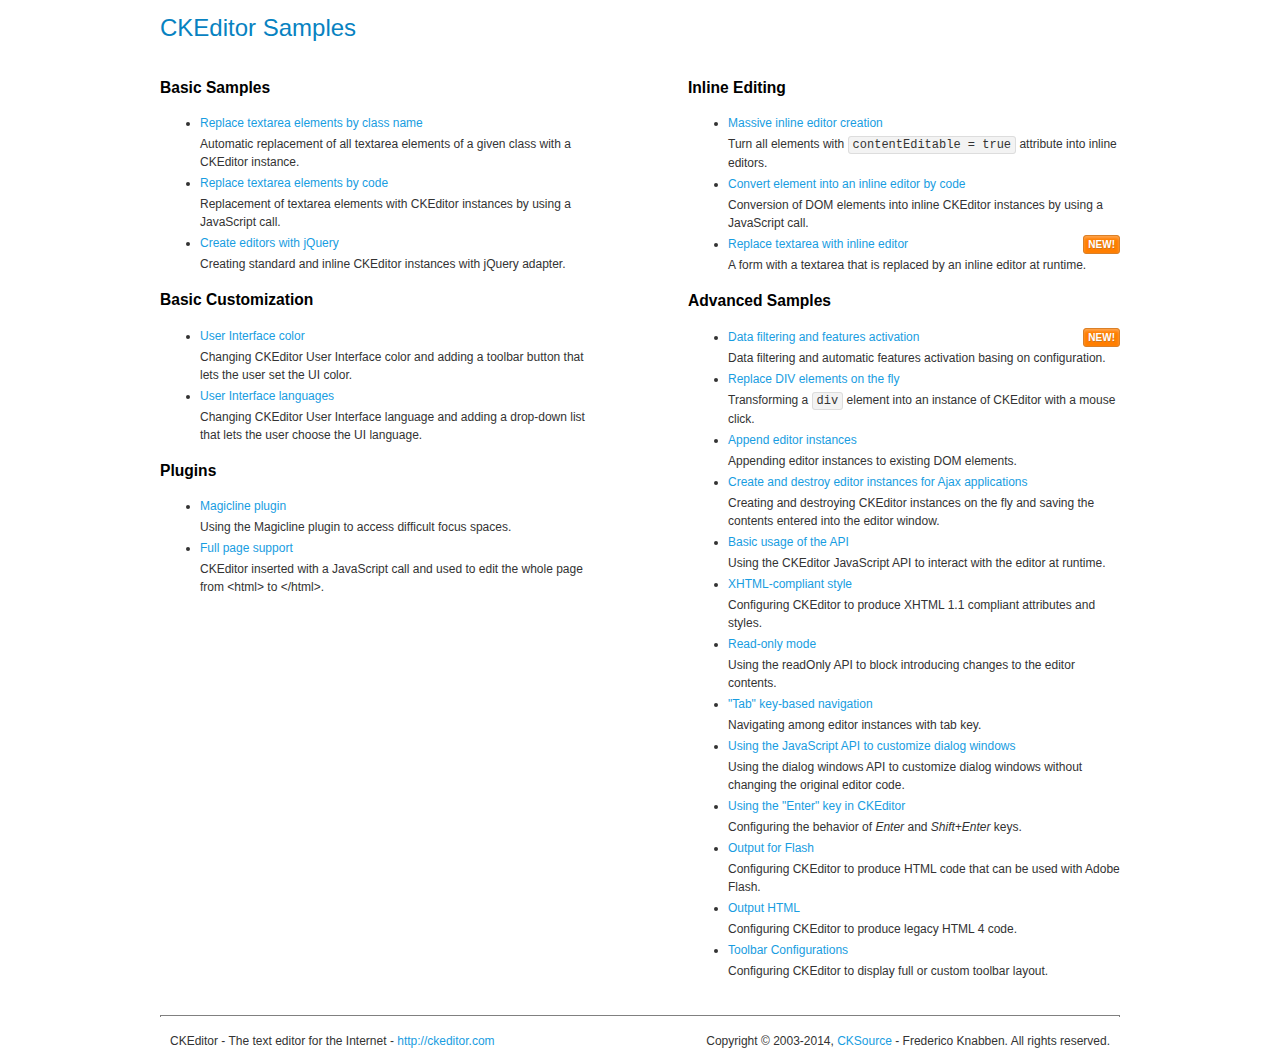
<file: ckeditor/samples/index.html>
<!DOCTYPE html>
<!--
Copyright (c) 2003-2014, CKSource - Frederico Knabben. All rights reserved.
For licensing, see LICENSE.md or http://ckeditor.com/license
-->
<html>
<head>
	<meta charset="utf-8">
	<title>CKEditor Samples</title>
	<link rel="stylesheet" href="sample.css">
</head>
<body>
	<h1 class="samples">
		CKEditor Samples
	</h1>
	<div class="twoColumns">
		<div class="twoColumnsLeft">
			<h2 class="samples">
				Basic Samples
			</h2>
			<dl class="samples">
				<dt><a class="samples" href="replacebyclass.html">Replace textarea elements by class name</a></dt>
				<dd>Automatic replacement of all textarea elements of a given class with a CKEditor instance.</dd>

				<dt><a class="samples" href="replacebycode.html">Replace textarea elements by code</a></dt>
				<dd>Replacement of textarea elements with CKEditor instances by using a JavaScript call.</dd>

				<dt><a class="samples" href="jquery.html">Create editors with jQuery</a></dt>
				<dd>Creating standard and inline CKEditor instances with jQuery adapter.</dd>
			</dl>

			<h2 class="samples">
				Basic Customization
			</h2>
			<dl class="samples">
				<dt><a class="samples" href="uicolor.html">User Interface color</a></dt>
				<dd>Changing CKEditor User Interface color and adding a toolbar button that lets the user set the UI color.</dd>

				<dt><a class="samples" href="uilanguages.html">User Interface languages</a></dt>
				<dd>Changing CKEditor User Interface language and adding a drop-down list that lets the user choose the UI language.</dd>
			</dl>


			<h2 class="samples">Plugins</h2>
<dl class="samples">
<dt><a class="samples" href="plugins/magicline/magicline.html">Magicline plugin</a></dt>
<dd>Using the Magicline plugin to access difficult focus spaces.</dd>

<dt><a class="samples" href="plugins/wysiwygarea/fullpage.html">Full page support</a></dt>
<dd>CKEditor inserted with a JavaScript call and used to edit the whole page from &lt;html&gt; to &lt;/html&gt;.</dd>
</dl>
		</div>
		<div class="twoColumnsRight">
			<h2 class="samples">
				Inline Editing
			</h2>
			<dl class="samples">
				<dt><a class="samples" href="inlineall.html">Massive inline editor creation</a></dt>
				<dd>Turn all elements with <code>contentEditable = true</code> attribute into inline editors.</dd>

				<dt><a class="samples" href="inlinebycode.html">Convert element into an inline editor by code</a></dt>
				<dd>Conversion of DOM elements into inline CKEditor instances by using a JavaScript call.</dd>

				<dt><a class="samples" href="inlinetextarea.html">Replace textarea with inline editor</a> <span class="new">New!</span></dt>
				<dd>A form with a textarea that is replaced by an inline editor at runtime.</dd>

				
			</dl>

			<h2 class="samples">
				Advanced Samples
			</h2>
			<dl class="samples">
				<dt><a class="samples" href="datafiltering.html">Data filtering and features activation</a> <span class="new">New!</span></dt>
				<dd>Data filtering and automatic features activation basing on configuration.</dd>

				<dt><a class="samples" href="divreplace.html">Replace DIV elements on the fly</a></dt>
				<dd>Transforming a <code>div</code> element into an instance of CKEditor with a mouse click.</dd>

				<dt><a class="samples" href="appendto.html">Append editor instances</a></dt>
				<dd>Appending editor instances to existing DOM elements.</dd>

				<dt><a class="samples" href="ajax.html">Create and destroy editor instances for Ajax applications</a></dt>
				<dd>Creating and destroying CKEditor instances on the fly and saving the contents entered into the editor window.</dd>

				<dt><a class="samples" href="api.html">Basic usage of the API</a></dt>
				<dd>Using the CKEditor JavaScript API to interact with the editor at runtime.</dd>

				<dt><a class="samples" href="xhtmlstyle.html">XHTML-compliant style</a></dt>
				<dd>Configuring CKEditor to produce XHTML 1.1 compliant attributes and styles.</dd>

				<dt><a class="samples" href="readonly.html">Read-only mode</a></dt>
				<dd>Using the readOnly API to block introducing changes to the editor contents.</dd>

				<dt><a class="samples" href="tabindex.html">"Tab" key-based navigation</a></dt>
				<dd>Navigating among editor instances with tab key.</dd>


				
<dt><a class="samples" href="plugins/dialog/dialog.html">Using the JavaScript API to customize dialog windows</a></dt>
<dd>Using the dialog windows API to customize dialog windows without changing the original editor code.</dd>

<dt><a class="samples" href="plugins/enterkey/enterkey.html">Using the &quot;Enter&quot; key in CKEditor</a></dt>
<dd>Configuring the behavior of <em>Enter</em> and <em>Shift+Enter</em> keys.</dd>

<dt><a class="samples" href="plugins/htmlwriter/outputforflash.html">Output for Flash</a></dt>
<dd>Configuring CKEditor to produce HTML code that can be used with Adobe Flash.</dd>

<dt><a class="samples" href="plugins/htmlwriter/outputhtml.html">Output HTML</a></dt>
<dd>Configuring CKEditor to produce legacy HTML 4 code.</dd>

<dt><a class="samples" href="plugins/toolbar/toolbar.html">Toolbar Configurations</a></dt>
<dd>Configuring CKEditor to display full or custom toolbar layout.</dd>

			</dl>
		</div>
	</div>
	<div id="footer">
		<hr>
		<p>
			CKEditor - The text editor for the Internet - <a class="samples" href="http://ckeditor.com/">http://ckeditor.com</a>
		</p>
		<p id="copy">
			Copyright &copy; 2003-2014, <a class="samples" href="http://cksource.com/">CKSource</a> - Frederico Knabben. All rights reserved.
		</p>
	</div>
</body>
</html>
</file>
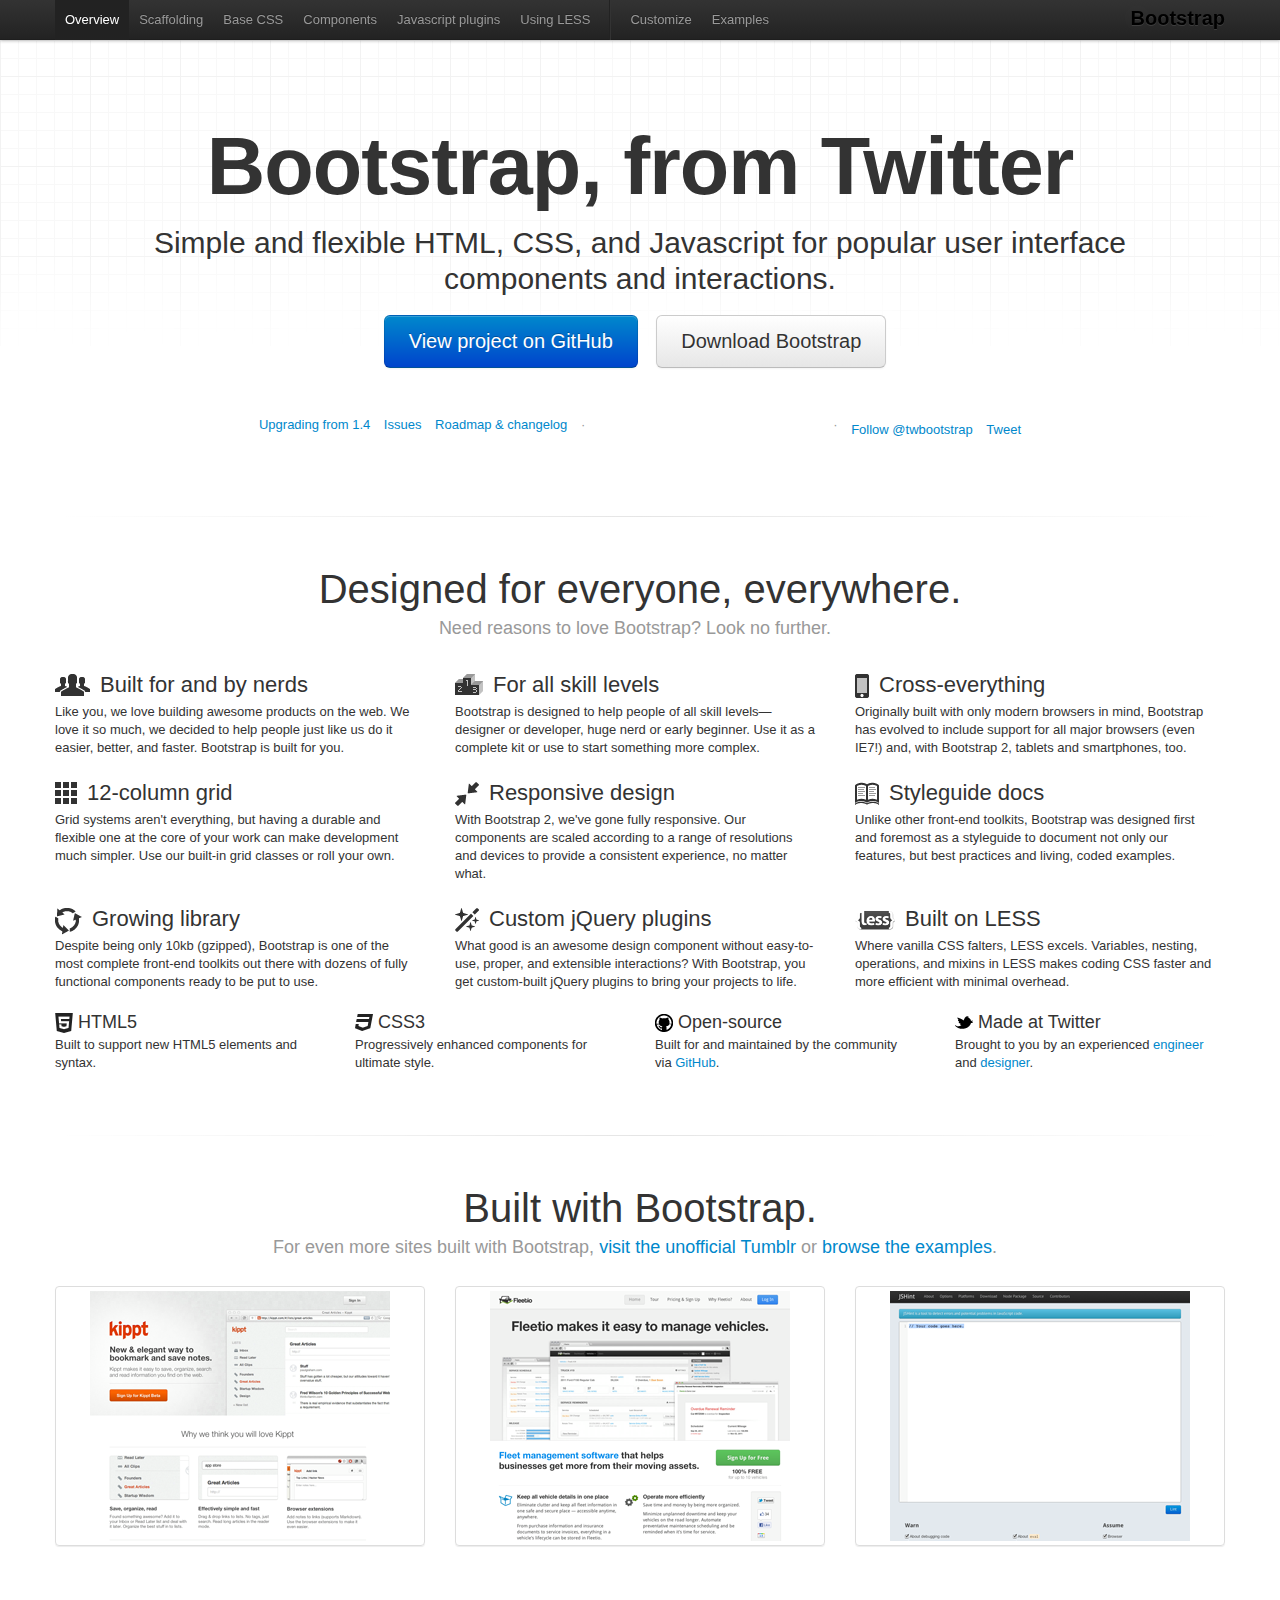
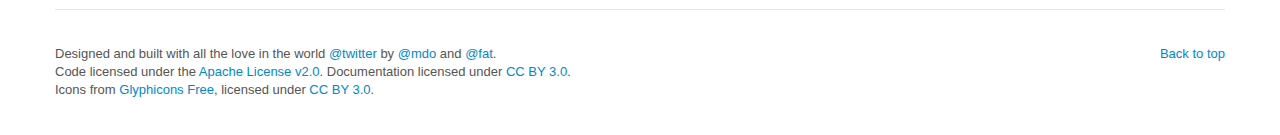
<file: twitter-bootstrap/twitter-bootstrap-v2/docs/index.html>
<!DOCTYPE html>
<html lang="en">
  <head>
    <meta charset="utf-8">
    <title>Bootstrap, from Twitter</title>
    <meta name="viewport" content="width=device-width, initial-scale=1.0">
    <meta name="description" content="">
    <meta name="author" content="">

    <!-- Le styles -->
    <link href="assets/css/bootstrap.css" rel="stylesheet">
    <link href="assets/css/bootstrap-responsive.css" rel="stylesheet">
    <link href="assets/css/docs.css" rel="stylesheet">
    <link href="assets/js/google-code-prettify/prettify.css" rel="stylesheet">

    <!-- Le HTML5 shim, for IE6-8 support of HTML5 elements -->
    <!--[if lt IE 9]>
      <script src="http://html5shim.googlecode.com/svn/trunk/html5.js"></script>
    <![endif]-->

    <!-- Le fav and touch icons -->
    <link rel="shortcut icon" href="assets/ico/favicon.ico">
    <link rel="apple-touch-icon" href="assets/ico/apple-touch-icon.png">
    <link rel="apple-touch-icon" sizes="72x72" href="assets/ico/apple-touch-icon-72x72.png">
    <link rel="apple-touch-icon" sizes="114x114" href="assets/ico/apple-touch-icon-114x114.png">
  </head>

  <body data-spy="scroll" data-target=".subnav" data-offset="50">


  <!-- Navbar
    ================================================== -->
    <div class="navbar navbar-fixed-top">
      <div class="navbar-inner">
        <div class="container">
          <a class="btn btn-navbar" data-toggle="collapse" data-target=".nav-collapse">
            <span class="icon-bar"></span>
            <span class="icon-bar"></span>
            <span class="icon-bar"></span>
          </a>
          <a class="brand" href="./index.html">Bootstrap</a>
          <div class="nav-collapse">
            <ul class="nav">
              <li class="active">
                <a href="./index.html">Overview</a>
              </li>
              <li class="">
                <a href="./scaffolding.html">Scaffolding</a>
              </li>
              <li class="">
                <a href="./base-css.html">Base CSS</a>
              </li>
              <li class="">
                <a href="./components.html">Components</a>
              </li>
              <li class="">
                <a href="./javascript.html">Javascript plugins</a>
              </li>
              <li class="">
                <a href="./less.html">Using LESS</a>
              </li>
              <li class="divider-vertical"></li>
              <li class="">
                <a href="./download.html">Customize</a>
              </li>
              <li class="">
                <a href="./examples.html">Examples</a>
              </li>
            </ul>
          </div>
        </div>
      </div>
    </div>

    <div class="container">

<!-- Masthead
================================================== -->
<header class="jumbotron masthead">
  <div class="inner">
    <h1>Bootstrap, from Twitter</h1>
    <p>Simple and flexible HTML, CSS, and Javascript for popular user interface components and interactions.</p>
    <p class="download-info">
      <a href="https://github.com/twitter/bootstrap/" class="btn btn-primary btn-large">View project on GitHub</a>
      <a href="assets/bootstrap.zip" class="btn btn-large">Download Bootstrap</a>
    </p>
  </div>

  <ul class="quick-links">
    <li><a href="./upgrading.html">Upgrading from 1.4</a></li>
    <li><a href="https://github.com/twitter/bootstrap/issues?state=open">Issues</a></li>
    <li><a href="https://github.com/twitter/bootstrap/wiki">Roadmap &amp; changelog</a></li>
    <li class="divider">&middot;</li>
    <li>
      <iframe class="github-btn" src="http://markdotto.github.com/github-buttons/github-btn.html?user=twitter&repo=bootstrap&type=watch&count=true" allowtransparency="true" frameborder="0" scrolling="0" width="112px" height="20px"></iframe>
    </li>
    <li>
      <iframe class="github-btn" src="http://markdotto.github.com/github-buttons/github-btn.html?user=twitter&repo=bootstrap&type=fork&count=true" allowtransparency="true" frameborder="0" scrolling="0" width="95px" height="20px"></iframe>
    </li>
    <li class="divider">&middot;</li>
    <li class="follow-btn">
      <a href="https://twitter.com/twbootstrap" class="twitter-follow-button" data-width="225px" data-link-color="#0069D6" data-show-count="true">Follow @twbootstrap</a>
    </li>
    <li class="tweet-btn">
      <a href="https://twitter.com/share" class="twitter-share-button" data-url="http://twitter.github.com/bootstrap/" data-count="horizontal" data-via="twbootstrap" data-related="mdo:Creator of Twitter Bootstrap">Tweet</a>
    </li>
  </ul>
</header>

<hr class="soften">

<div class="marketing">
  <h1>Designed for everyone, everywhere.</h1>
  <p class="marketing-byline">Need reasons to love Bootstrap? Look no further.</p>
  <div class="row">
    <div class="span4">
      <img class="bs-icon" src="assets/img/glyphicons/glyphicons_042_group.png">
      <h2>Built for and by nerds</h2>
      <p>Like you, we love building awesome products on the web. We love it so much, we decided to help people just like us do it easier, better, and faster. Bootstrap is built for you.</p>
    </div>
    <div class="span4">
      <img class="bs-icon" src="assets/img/glyphicons/glyphicons_079_podium.png">
      <h2>For all skill levels</h2>
      <p>Bootstrap is designed to help people of all skill levels&mdash;designer or developer, huge nerd or early beginner. Use it as a complete kit or use to start something more complex.</p>
    </div>
    <div class="span4">
      <img class="bs-icon" src="assets/img/glyphicons/glyphicons_163_iphone.png">
      <h2>Cross-everything</h2>
      <p>Originally built with only modern browsers in mind, Bootstrap has evolved to include support for all major browsers (even IE7!) and, with Bootstrap 2, tablets and smartphones, too.</p>
    </div>
  </div><!--/row-->
  <div class="row">
    <div class="span4">
      <img class="bs-icon" src="assets/img/glyphicons/glyphicons_155_show_thumbnails.png">
      <h2>12-column grid</h2>
      <p>Grid systems aren't everything, but having a durable and flexible one at the core of your work can make development much simpler. Use our built-in grid classes or roll your own.</p>
    </div>
    <div class="span4">
      <img class="bs-icon" src="assets/img/glyphicons/glyphicons_214_resize_small.png">
      <h2>Responsive design</h2>
      <p>With Bootstrap 2, we've gone fully responsive. Our components are scaled according to a range of resolutions and devices to provide a consistent experience, no matter what.</p>
    </div>
    <div class="span4">
      <img class="bs-icon" src="assets/img/glyphicons/glyphicons_266_book_open.png">
      <h2>Styleguide docs</h2>
      <p>Unlike other front-end toolkits, Bootstrap was designed first and foremost as a styleguide to document not only our features, but best practices and living, coded examples.</p>
    </div>
  </div><!--/row-->
  <div class="row">
    <div class="span4">
      <img class="bs-icon" src="assets/img/glyphicons/glyphicons_082_roundabout.png">
      <h2>Growing library</h2>
      <p>Despite being only 10kb (gzipped), Bootstrap is one of the most complete front-end toolkits out there with dozens of fully functional components ready to be put to use.</p>
    </div>
    <div class="span4">
      <img class="bs-icon" src="assets/img/glyphicons/glyphicons_009_magic.png">
      <h2>Custom jQuery plugins</h2>
      <p>What good is an awesome design component without easy-to-use, proper, and extensible interactions? With Bootstrap, you get custom-built jQuery plugins to bring your projects to life.</p>
    </div>
    <div class="span4">
      <img class="bs-icon" src="assets/img/less-small.png">
      <h2>Built on LESS</h2>
      <p>Where vanilla CSS falters, LESS excels. Variables, nesting, operations, and mixins in LESS makes coding CSS faster and more efficient with minimal overhead.</p>
    </div>
  </div><!--/row-->
  <div class="row">
    <div class="span3">
      <img class="small-bs-icon" src="assets/img/icon-html5.png">
      <h3>HTML5</h3>
      <p>Built to support new HTML5 elements and syntax.</p>
    </div>
    <div class="span3">
      <img class="small-bs-icon" src="assets/img/icon-css3.png">
      <h3>CSS3</h3>
      <p>Progressively enhanced components for ultimate style.</p>
    </div>
    <div class="span3">
      <img class="small-bs-icon" src="assets/img/icon-github.png">
      <h3>Open-source</h3>
      <p>Built for and maintained by the community via <a href="https://github.com">GitHub</a>.</p>
    </div>
    <div class="span3">
      <img class="small-bs-icon" src="assets/img/icon-twitter.png">
      <h3>Made at Twitter</h3>
      <p>Brought to you by an experienced <a href="http://twitter.com/fat">engineer</a> and <a href="http://twitter.com/mdo">designer</a>.</p>
    </div>
  </div><!--/row-->

  <hr class="soften">

  <h1>Built with Bootstrap.</h1>
  <p class="marketing-byline">For even more sites built with Bootstrap, <a href="http://builtwithbootstrap.tumblr.com/" target="_blank">visit the unofficial Tumblr</a> or <a href="./examples.html">browse the examples</a>.</p>
  <ul class="thumbnails example-sites">
    <li class="span4">
      <a class="thumbnail" href="http://kippt.com/" target="_blank">
        <img src="assets/img/example-sites/kippt.png" alt="Kippt">
      </a>
    </li>
    <li class="span4">
      <a class="thumbnail" href="http://www.fleetio.com/" target="_blank">
        <img src="assets/img/example-sites/fleetio.png" alt="Fleetio">
      </a>
    </li>
    <li class="span4">
      <a class="thumbnail" href="http://www.jshint.com/" target="_blank">
        <img src="assets/img/example-sites/jshint.png" alt="JS Hint">
      </a>
    </li>
  </ul>

</div><!-- /.marketing -->

     <!-- Footer
      ================================================== -->
      <footer class="footer">
        <p class="pull-right"><a href="#">Back to top</a></p>
        <p>Designed and built with all the love in the world <a href="http://twitter.com/twitter" target="_blank">@twitter</a> by <a href="http://twitter.com/mdo" target="_blank">@mdo</a> and <a href="http://twitter.com/fat" target="_blank">@fat</a>.</p>
        <p>Code licensed under the <a href="http://www.apache.org/licenses/LICENSE-2.0" target="_blank">Apache License v2.0</a>. Documentation licensed under <a href="http://creativecommons.org/licenses/by/3.0/">CC BY 3.0</a>.</p>
        <p>Icons from <a href="http://glyphicons.com">Glyphicons Free</a>, licensed under <a href="http://creativecommons.org/licenses/by/3.0/">CC BY 3.0</a>.</p>
      </footer>

    </div><!-- /container -->



    <!-- Le javascript
    ================================================== -->
    <!-- Placed at the end of the document so the pages load faster -->
    <script type="text/javascript" src="http://platform.twitter.com/widgets.js"></script>
    <script src="assets/js/jquery.js"></script>
    <script src="assets/js/google-code-prettify/prettify.js"></script>
    <script src="assets/js/bootstrap-transition.js"></script>
    <script src="assets/js/bootstrap-alert.js"></script>
    <script src="assets/js/bootstrap-modal.js"></script>
    <script src="assets/js/bootstrap-dropdown.js"></script>
    <script src="assets/js/bootstrap-scrollspy.js"></script>
    <script src="assets/js/bootstrap-tab.js"></script>
    <script src="assets/js/bootstrap-tooltip.js"></script>
    <script src="assets/js/bootstrap-popover.js"></script>
    <script src="assets/js/bootstrap-button.js"></script>
    <script src="assets/js/bootstrap-collapse.js"></script>
    <script src="assets/js/bootstrap-carousel.js"></script>
    <script src="assets/js/bootstrap-typeahead.js"></script>
    <script src="assets/js/application.js"></script>


  </body>
</html>
</file>
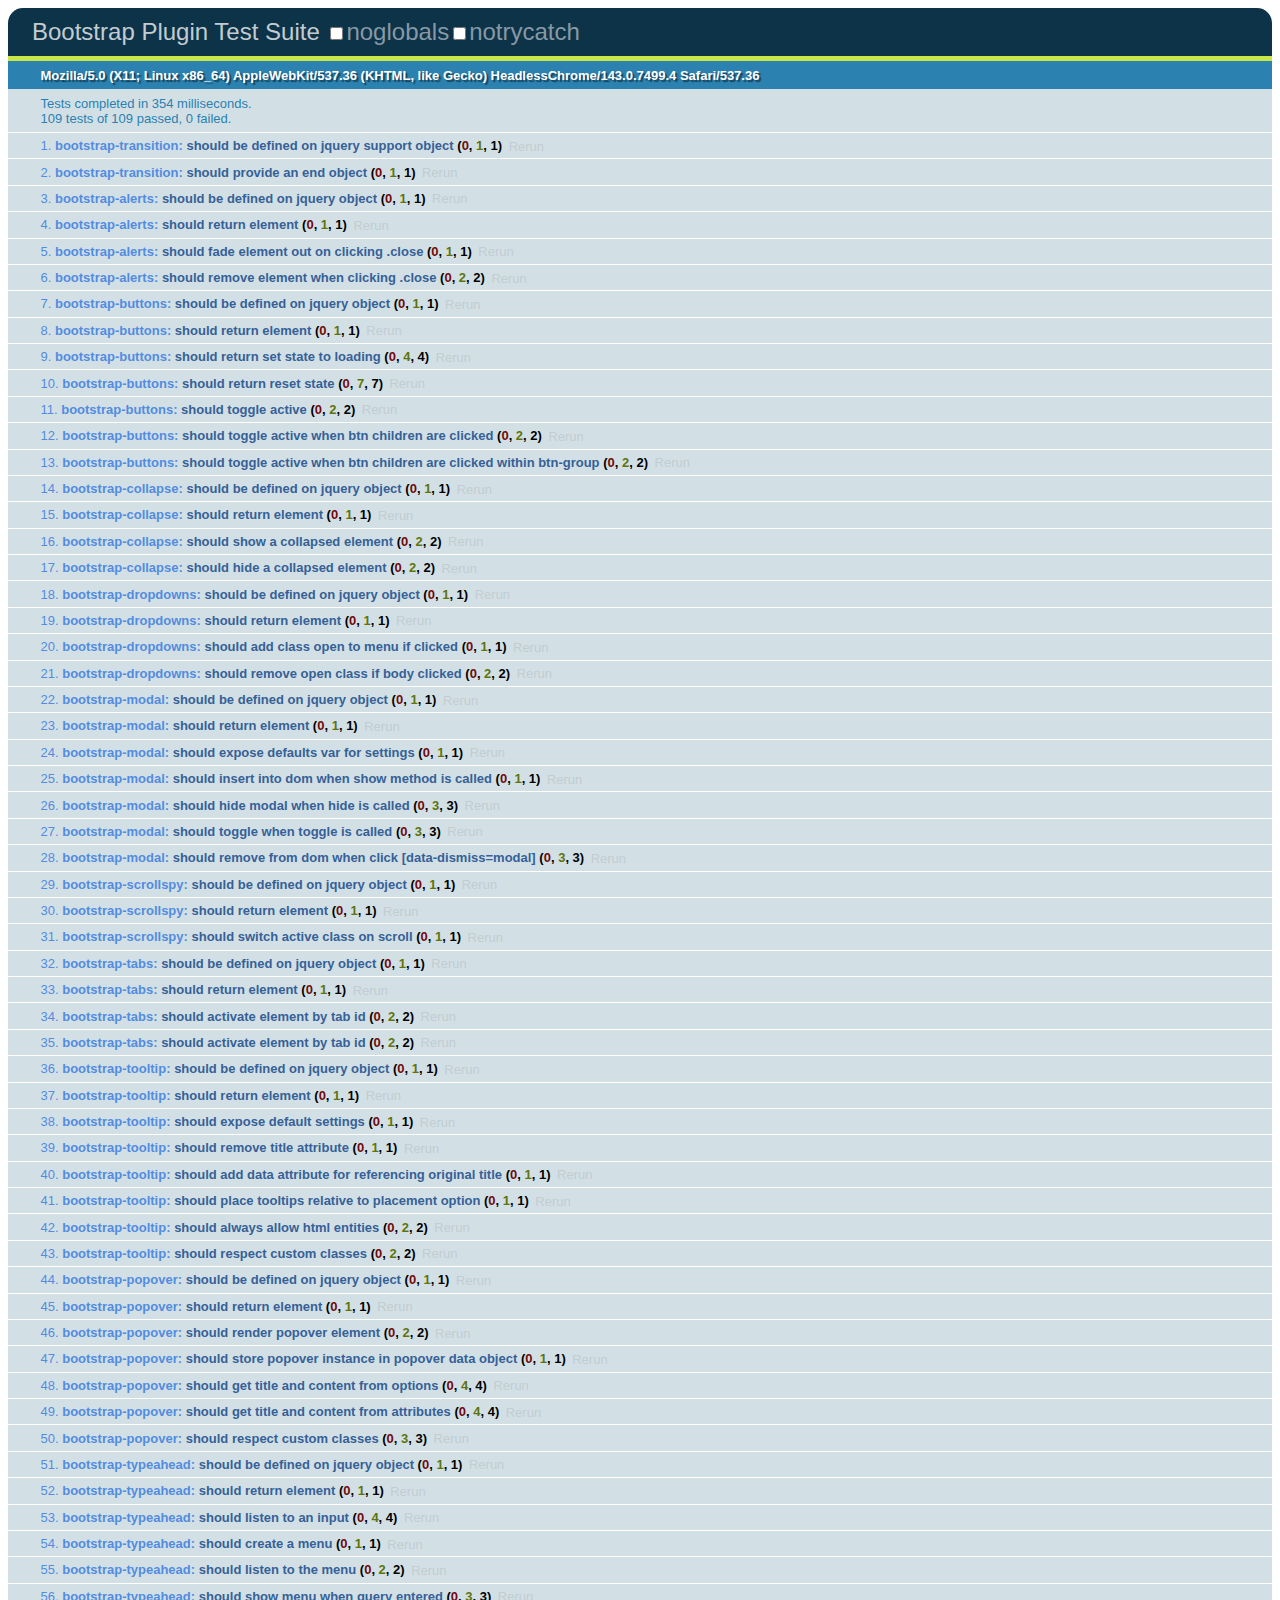
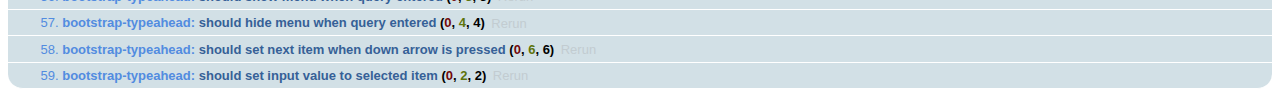
<file: twitter-bootstrap/twitter-bootstrap-v2/js/tests/index.html>
<!DOCTYPE HTML>
<html>
<head>
  <title>Bootstrap Plugin Test Suite</title>

  <!-- jquery -->
  <!--<script src="http://code.jquery.com/jquery-1.7.min.js"></script>-->
  <script src="vendor/jquery.js"></script>

  <!-- qunit -->
  <link rel="stylesheet" href="vendor/qunit.css" type="text/css" media="screen" />
  <script src="vendor/qunit.js"></script>

  <!--  plugin sources -->
  <script src="../../js/bootstrap-transition.js"></script>
  <script src="../../js/bootstrap-alert.js"></script>
  <script src="../../js/bootstrap-button.js"></script>
  <script src="../../js/bootstrap-collapse.js"></script>
  <script src="../../js/bootstrap-dropdown.js"></script>
  <script src="../../js/bootstrap-modal.js"></script>
  <script src="../../js/bootstrap-scrollspy.js"></script>
  <script src="../../js/bootstrap-tab.js"></script>
  <script src="../../js/bootstrap-tooltip.js"></script>
  <script src="../../js/bootstrap-popover.js"></script>
  <script src="../../js/bootstrap-typeahead.js"></script>

  <!-- unit tests -->
  <script src="unit/bootstrap-transition.js"></script>
  <script src="unit/bootstrap-alert.js"></script>
  <script src="unit/bootstrap-button.js"></script>
  <script src="unit/bootstrap-collapse.js"></script>
  <script src="unit/bootstrap-dropdown.js"></script>
  <script src="unit/bootstrap-modal.js"></script>
  <script src="unit/bootstrap-scrollspy.js"></script>
  <script src="unit/bootstrap-tab.js"></script>
  <script src="unit/bootstrap-tooltip.js"></script>
  <script src="unit/bootstrap-popover.js"></script>
  <script src="unit/bootstrap-typeahead.js"></script>

<body>
  <div>
    <h1 id="qunit-header">Bootstrap Plugin Test Suite</h1>
    <h2 id="qunit-banner"></h2>
    <h2 id="qunit-userAgent"></h2>
    <ol id="qunit-tests"></ol>
    <div id="qunit-fixture"></div>
  </div>
</body>
</html>
</file>
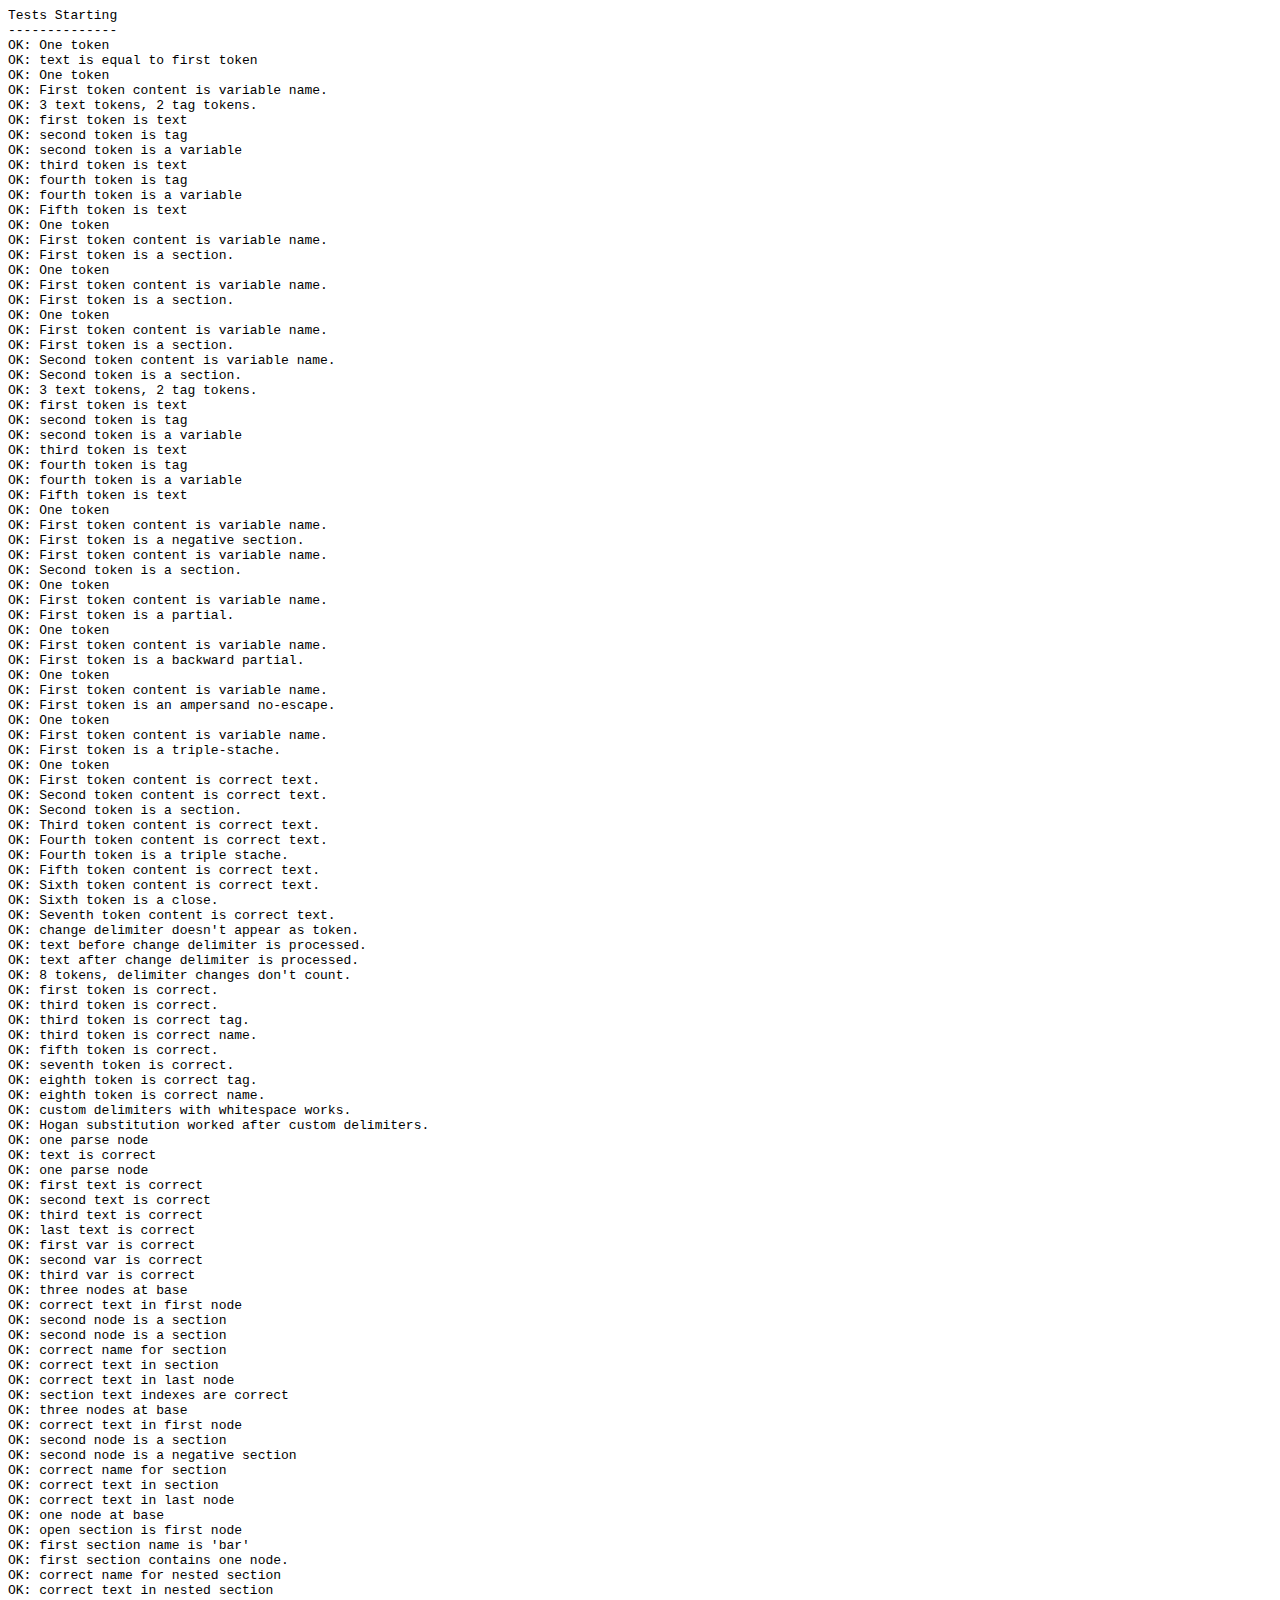
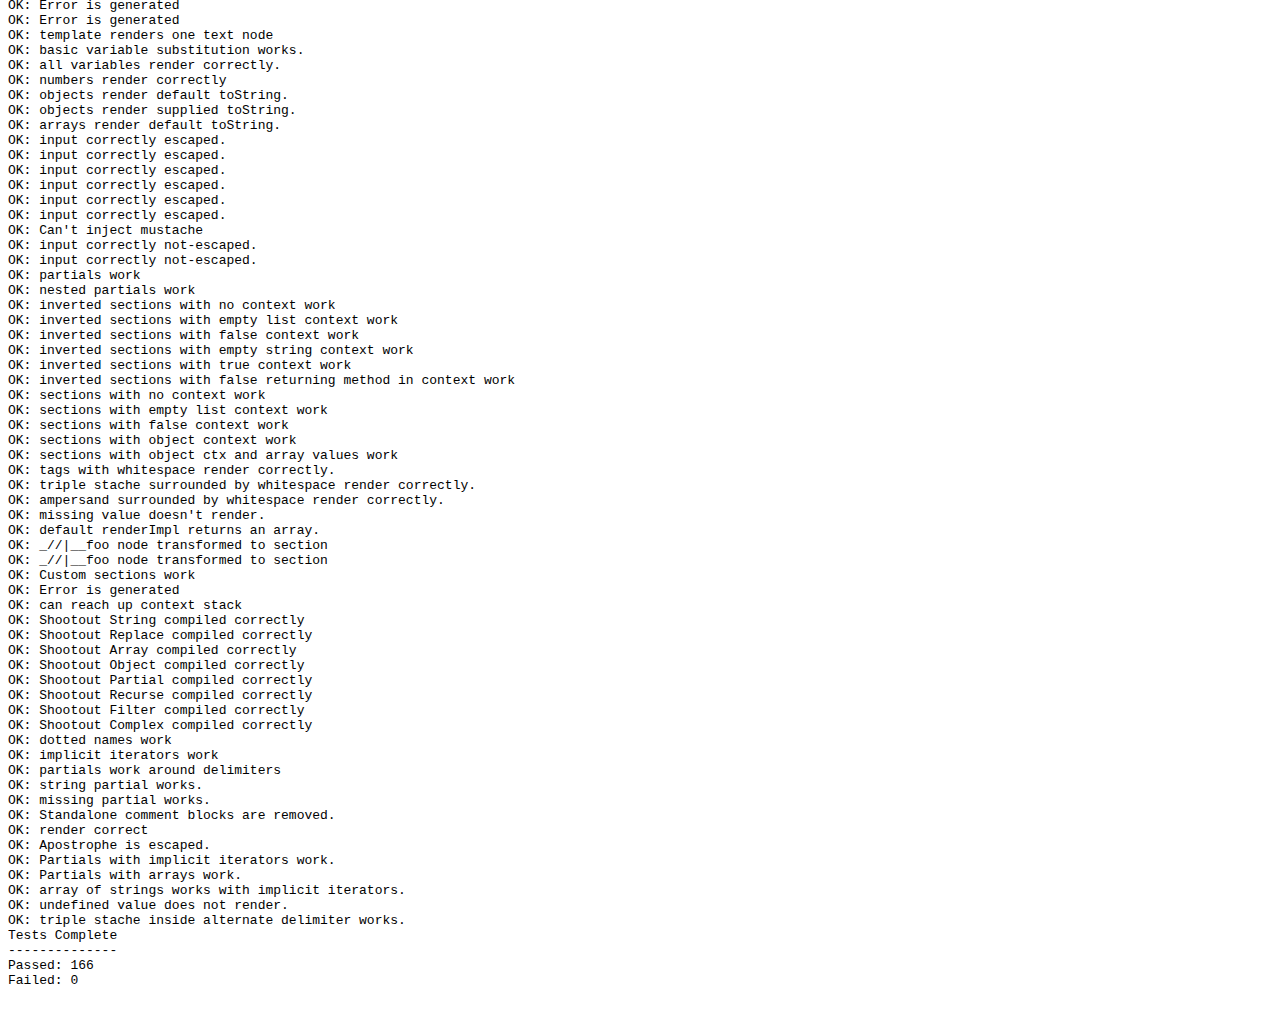
<file: twitter-bootstrap/twitter-bootstrap-v2/docs/build/node_modules/hogan.js/test/index.html>
<html>
<head>
	<title>test</title>
	<script src="https://raw.github.com/douglascrockford/JSON-js/master/json2.js"></script>
</head>
<body>
  <code id="console"></code>
  <script>var Hogan = {};</script>
  <script src="../lib/template.js"></script>
  <script src="../lib/compiler.js"></script>
  <script src="./index.js"></script>
</body>
</html>
</file>
<file: ckeditor/samples/sample.css>
/*
Copyright (c) 2003-2014, CKSource - Frederico Knabben. All rights reserved.
For licensing, see LICENSE.md or http://ckeditor.com/license
*/

html, body, h1, h2, h3, h4, h5, h6, div, span, blockquote, p, address, form, fieldset, img, ul, ol, dl, dt, dd, li, hr, table, td, th, strong, em, sup, sub, dfn, ins, del, q, cite, var, samp, code, kbd, tt, pre
{
	line-height: 1.5;
}

body
{
	padding: 10px 30px;
}

input, textarea, select, option, optgroup, button, td, th
{
	font-size: 100%;
}

pre
{
	-moz-tab-size: 4;
	-o-tab-size: 4;
	-webkit-tab-size: 4;
	tab-size: 4;
}

pre, code, kbd, samp, tt
{
	font-family: monospace,monospace;
	font-size: 1em;
}

body {
	width: 960px;
	margin: 0 auto;
}

code
{
	background: #f3f3f3;
	border: 1px solid #ddd;
	padding: 1px 4px;

	-moz-border-radius: 3px;
	-webkit-border-radius: 3px;
	border-radius: 3px;
}

abbr
{
	border-bottom: 1px dotted #555;
	cursor: pointer;
}

.new, .beta
{
	text-transform: uppercase;
	font-size: 10px;
	font-weight: bold;
	padding: 1px 4px;
	margin: 0 0 0 5px;
	color: #fff;
	float: right;

	-moz-border-radius: 3px;
	-webkit-border-radius: 3px;
	border-radius: 3px;
}

.new
{
	background: #FF7E00;
	border: 1px solid #DA8028;
	text-shadow: 0 1px 0 #C97626;

	-moz-box-shadow: 0 2px 3px 0 #FFA54E inset;
	-webkit-box-shadow: 0 2px 3px 0 #FFA54E inset;
	box-shadow: 0 2px 3px 0 #FFA54E inset;
}

.beta
{
	background: #18C0DF;
	border: 1px solid #19AAD8;
	text-shadow: 0 1px 0 #048CAD;
	font-style: italic;

	-moz-box-shadow: 0 2px 3px 0 #50D4FD inset;
	-webkit-box-shadow: 0 2px 3px 0 #50D4FD inset;
	box-shadow: 0 2px 3px 0 #50D4FD inset;
}

h1.samples
{
	color: #0782C1;
	font-size: 200%;
	font-weight: normal;
	margin: 0;
	padding: 0;
}

h1.samples a
{
	color: #0782C1;
	text-decoration: none;
	border-bottom: 1px dotted #0782C1;
}

.samples a:hover
{
	border-bottom: 1px dotted #0782C1;
}

h2.samples
{
	color: #000000;
	font-size: 130%;
	margin: 15px 0 0 0;
	padding: 0;
}

p, blockquote, address, form, pre, dl, h1.samples, h2.samples
{
	margin-bottom: 15px;
}

ul.samples
{
	margin-bottom: 15px;
}

.clear
{
	clear: both;
}

fieldset
{
	margin: 0;
	padding: 10px;
}

body, input, textarea
{
	color: #333333;
	font-family: Arial, Helvetica, sans-serif;
}

body
{
	font-size: 75%;
}

a.samples
{
	color: #189DE1;
	text-decoration: none;
}

form
{
	margin: 0;
	padding: 0;
}

pre.samples
{
	background-color: #F7F7F7;
	border: 1px solid #D7D7D7;
	overflow: auto;
	padding: 0.25em;
	white-space: pre-wrap; /* CSS 2.1 */
	word-wrap: break-word; /* IE7 */
}

#footer
{
	clear: both;
	padding-top: 10px;
}

#footer hr
{
	margin: 10px 0 15px 0;
	height: 1px;
	border: solid 1px gray;
	border-bottom: none;
}

#footer p
{
	margin: 0 10px 10px 10px;
	float: left;
}

#footer #copy
{
	float: right;
}

#outputSample
{
	width: 100%;
	table-layout: fixed;
}

#outputSample thead th
{
	color: #dddddd;
	background-color: #999999;
	padding: 4px;
	white-space: nowrap;
}

#outputSample tbody th
{
	vertical-align: top;
	text-align: left;
}

#outputSample pre
{
	margin: 0;
	padding: 0;
}

.description
{
	border: 1px dotted #B7B7B7;
	margin-bottom: 10px;
	padding: 10px 10px 0;
	overflow: hidden;
}

label
{
	display: block;
	margin-bottom: 6px;
}

/**
 *	CKEditor editables are automatically set with the "cke_editable" class
 *	plus cke_editable_(inline|themed) depending on the editor type.
 */

/* Style a bit the inline editables. */
.cke_editable.cke_editable_inline
{
	cursor: pointer;
}

/* Once an editable element gets focused, the "cke_focus" class is
   added to it, so we can style it differently. */
.cke_editable.cke_editable_inline.cke_focus
{
	box-shadow: inset 0px 0px 20px 3px #ddd, inset 0 0 1px #000;
	outline: none;
	background: #eee;
	cursor: text;
}

/* Avoid pre-formatted overflows inline editable. */
.cke_editable_inline pre
{
	white-space: pre-wrap;
	word-wrap: break-word;
}

/**
 *	Samples index styles.
 */

.twoColumns,
.twoColumnsLeft,
.twoColumnsRight
{
	overflow: hidden;
}

.twoColumnsLeft,
.twoColumnsRight
{
	width: 45%;
}

.twoColumnsLeft
{
	float: left;
}

.twoColumnsRight
{
	float: right;
}

dl.samples
{
	padding: 0 0 0 40px;
}
dl.samples > dt
{
	display: list-item;
	list-style-type: disc;
	list-style-position: outside;
	margin: 0 0 3px;
}
dl.samples > dd
{
	margin: 0 0 3px;
}
.warning
{
	color: #ff0000;
	background-color: #FFCCBA;
	border: 2px dotted #ff0000;
	padding: 15px 10px;
	margin: 10px 0;
}

/* Used on inline samples */

blockquote
{
	font-style: italic;
	font-family: Georgia, Times, "Times New Roman", serif;
	padding: 2px 0;
	border-style: solid;
	border-color: #ccc;
	border-width: 0;
}

.cke_contents_ltr blockquote
{
	padding-left: 20px;
	padding-right: 8px;
	border-left-width: 5px;
}

.cke_contents_rtl blockquote
{
	padding-left: 8px;
	padding-right: 20px;
	border-right-width: 5px;
}

img.right {
	border: 1px solid #ccc;
	float: right;
	margin-left: 15px;
	padding: 5px;
}

img.left {
	border: 1px solid #ccc;
	float: left;
	margin-right: 15px;
	padding: 5px;
}

.marker
{
	background-color: Yellow;
}
</file>
<file: twitter-bootstrap/twitter-bootstrap-v2/docs/assets/js/google-code-prettify/prettify.css>
.com { color: #93a1a1; }
.lit { color: #195f91; }
.pun, .opn, .clo { color: #93a1a1; }
.fun { color: #dc322f; }
.str, .atv { color: #D14; }
.kwd, .linenums .tag { color: #1e347b; }
.typ, .atn, .dec, .var { color: teal; }
.pln { color: #48484c; }

.prettyprint {
  padding: 8px;
  background-color: #f7f7f9;
  border: 1px solid #e1e1e8;
}
.prettyprint.linenums {
  -webkit-box-shadow: inset 40px 0 0 #fbfbfc, inset 41px 0 0 #ececf0;
     -moz-box-shadow: inset 40px 0 0 #fbfbfc, inset 41px 0 0 #ececf0;
          box-shadow: inset 40px 0 0 #fbfbfc, inset 41px 0 0 #ececf0;
}

/* Specify class=linenums on a pre to get line numbering */
ol.linenums {
  margin: 0 0 0 33px; /* IE indents via margin-left */
} 
ol.linenums li {
  padding-left: 12px;
  color: #bebec5;
  line-height: 18px;
  text-shadow: 0 1px 0 #fff;
}
</file>
<file: twitter-bootstrap/twitter-bootstrap-v2/docs/assets/css/docs.css>
/* Add additional stylesheets below
-------------------------------------------------- */
/*
  Bootstrap's documentation styles
  Special styles for presenting Bootstrap's documentation and examples
*/


/* Body and structure
-------------------------------------------------- */
body {
  position: relative;
  padding-top: 90px;
  background-color: #fff;
  background-image: url(../img/grid-18px-masked.png);
  background-repeat: repeat-x;
  background-position: 0 40px;
}


/* Tweak navbar brand link to be super sleek
-------------------------------------------------- */
.navbar-fixed-top .brand {
  padding-right: 0;
  padding-left: 0;
  margin-left: 20px;
  float: right;
  font-weight: bold;
  color: #000;
  text-shadow: 0 1px 0 rgba(255,255,255,.1), 0 0 30px rgba(255,255,255,.125);
  -webkit-transition: all .2s linear;
     -moz-transition: all .2s linear;
          transition: all .2s linear;
}
.navbar-fixed-top .brand:hover {
  text-decoration: none;
}


/* Space out sub-sections more
-------------------------------------------------- */
section {
  padding-top: 60px;
}

/* Faded out hr */
hr.soften {
  height: 1px;
  margin: 54px 0;
  background-image: -webkit-linear-gradient(left, rgba(0,0,0,0), rgba(0,0,0,.1), rgba(0,0,0,0));
  background-image:    -moz-linear-gradient(left, rgba(0,0,0,0), rgba(0,0,0,.1), rgba(0,0,0,0));
  background-image:     -ms-linear-gradient(left, rgba(0,0,0,0), rgba(0,0,0,.1), rgba(0,0,0,0));
  background-image:      -o-linear-gradient(left, rgba(0,0,0,0), rgba(0,0,0,.1), rgba(0,0,0,0));
  border: 0;
}


/* Jumbotrons
-------------------------------------------------- */
.jumbotron {
  position: relative;
}
.jumbotron h1 {
  margin-bottom: 9px;
  font-size: 81px;
  letter-spacing: -1px;
  line-height: 1;
}
.jumbotron p {
  margin-bottom: 18px;
  font-weight: 300;
}
.jumbotron .btn-large {
  font-size: 20px;
  font-weight: normal;
  padding: 14px 24px;
  margin-right: 10px;
  -webkit-border-radius: 6px;
     -moz-border-radius: 6px;
          border-radius: 6px;
}

/* Masthead (docs home) */
.masthead {
  padding-top: 36px;
  margin-bottom: 72px;
}
.masthead h1,
.masthead p {
  text-align: center;
}
.masthead h1 {
  margin-bottom: 18px;
}
.masthead p {
  margin-left: 5%;
  margin-right: 5%;
  font-size: 30px;
  line-height: 36px;
}


/* Specific jumbotrons
------------------------- */
/* supporting docs pages */
.subhead {
  padding-bottom: 0;
  margin-bottom: 9px;
}
.subhead h1 {
  font-size: 54px;
}

/* Subnav */
.subnav {
  width: 100%;
  height: 36px;
  background-color: #eeeeee; /* Old browsers */
  background-repeat: repeat-x; /* Repeat the gradient */
  background-image: -moz-linear-gradient(top, #f5f5f5 0%, #eeeeee 100%); /* FF3.6+ */
  background-image: -webkit-gradient(linear, left top, left bottom, color-stop(0%,#f5f5f5), color-stop(100%,#eeeeee)); /* Chrome,Safari4+ */
  background-image: -webkit-linear-gradient(top, #f5f5f5 0%,#eeeeee 100%); /* Chrome 10+,Safari 5.1+ */
  background-image: -ms-linear-gradient(top, #f5f5f5 0%,#eeeeee 100%); /* IE10+ */
  background-image: -o-linear-gradient(top, #f5f5f5 0%,#eeeeee 100%); /* Opera 11.10+ */
  filter: progid:DXImageTransform.Microsoft.gradient( startColorstr='#f5f5f5', endColorstr='#eeeeee',GradientType=0 ); /* IE6-9 */
  background-image: linear-gradient(top, #f5f5f5 0%,#eeeeee 100%); /* W3C */
  border: 1px solid #e5e5e5;
  -webkit-border-radius: 4px;
     -moz-border-radius: 4px;
          border-radius: 4px;
}
.subnav .nav {
  margin-bottom: 0;
}
.subnav .nav > li > a {
  margin: 0;
  padding-top:    11px;
  padding-bottom: 11px;
  border-left: 1px solid #f5f5f5;
  border-right: 1px solid #e5e5e5;
  -webkit-border-radius: 0;
     -moz-border-radius: 0;
          border-radius: 0;
}
.subnav .nav > .active > a,
.subnav .nav > .active > a:hover {
  padding-left: 13px;
  color: #777;
  background-color: #e9e9e9;
  border-right-color: #ddd;
  border-left: 0;
  -webkit-box-shadow: inset 0 3px 5px rgba(0,0,0,.05);
     -moz-box-shadow: inset 0 3px 5px rgba(0,0,0,.05);
          box-shadow: inset 0 3px 5px rgba(0,0,0,.05);
}
.subnav .nav > .active > a .caret,
.subnav .nav > .active > a:hover .caret {
  border-top-color: #777;
}
.subnav .nav > li:first-child > a,
.subnav .nav > li:first-child > a:hover {
  border-left: 0;
  padding-left: 12px;
  -webkit-border-radius: 4px 0 0 4px;
     -moz-border-radius: 4px 0 0 4px;
          border-radius: 4px 0 0 4px;
}
.subnav .nav > li:last-child > a {
  border-right: 0;
}
.subnav .dropdown-menu {
  -webkit-border-radius: 0 0 4px 4px;
     -moz-border-radius: 0 0 4px 4px;
          border-radius: 0 0 4px 4px;
}

/* Fixed subnav on scroll, but only for 980px and up (sorry IE!) */
@media (min-width: 980px) {
  .subnav-fixed {
    position: fixed;
    top: 40px;
    left: 0;
    right: 0;
    z-index: 1020; /* 10 less than .navbar-fixed to prevent any overlap */
    border-color: #d5d5d5;
    border-width: 0 0 1px; /* drop the border on the fixed edges */
    -webkit-border-radius: 0;
       -moz-border-radius: 0;
            border-radius: 0;
    -webkit-box-shadow: inset 0 1px 0 #fff, 0 1px 5px rgba(0,0,0,.1);
       -moz-box-shadow: inset 0 1px 0 #fff, 0 1px 5px rgba(0,0,0,.1);
            box-shadow: inset 0 1px 0 #fff, 0 1px 5px rgba(0,0,0,.1);
    filter: progid:DXImageTransform.Microsoft.gradient(enabled=false); /* IE6-9 */
  }
  .subnav-fixed .nav {
    width: 938px;
    margin: 0 auto;
    padding: 0 1px;
  }
  .subnav .nav > li:first-child > a,
  .subnav .nav > li:first-child > a:hover {
    -webkit-border-radius: 0;
       -moz-border-radius: 0;
            border-radius: 0;
  }
}


/* Quick links
-------------------------------------------------- */
.quick-links {
  min-height: 30px;
  padding: 5px 20px;
  margin: 36px 0;
  list-style: none;
  text-align: center;
  overflow: hidden;
}
.quick-links li {
  display: inline;
  margin: 0 5px;
  color: #999;
}
.quick-links .github-btn,
.quick-links .tweet-btn,
.quick-links .follow-btn {
  position: relative;
  top: 5px;
}


/* Marketing section of Overview
-------------------------------------------------- */
.marketing .row {
  margin-bottom: 9px;
}
.marketing h1 {
  margin: 36px 0 27px;
  font-size: 40px;
  font-weight: 300;
  text-align: center;
}
.marketing h2,
.marketing h3 {
  font-weight: 300;
}
.marketing h2 {
  font-size: 22px;
}
.marketing p {
  margin-right: 10px;
}
.marketing .bs-icon {
  float: left;
  margin: 7px 10px 0 0;
  opacity: .8;
}
.marketing .small-bs-icon {
  float: left;
  margin: 4px 5px 0 0;
}



/* Footer
-------------------------------------------------- */
.footer {
  margin-top: 45px;
  padding: 35px 0 36px;
  border-top: 1px solid #e5e5e5;
}
.footer p {
  margin-bottom: 0;
  color: #555;
}



/* Special grid styles
-------------------------------------------------- */
.show-grid {
  margin-top: 10px;
  margin-bottom: 20px;
}
.show-grid [class*="span"] {
  background-color: #eee;
  text-align: center;
  -webkit-border-radius: 3px;
     -moz-border-radius: 3px;
          border-radius: 3px;
  min-height: 30px;
  line-height: 30px;
}
.show-grid:hover [class*="span"] {
  background: #ddd;
}
.show-grid .show-grid {
  margin-top: 0;
  margin-bottom: 0;
}
.show-grid .show-grid [class*="span"] {
  background-color: #ccc;
}


/* Render mini layout previews
-------------------------------------------------- */
.mini-layout {
  border: 1px solid #ddd;
  -webkit-border-radius: 6px;
     -moz-border-radius: 6px;
          border-radius: 6px;
  -webkit-box-shadow: 0 1px 2px rgba(0,0,0,.075);
     -moz-box-shadow: 0 1px 2px rgba(0,0,0,.075);
          box-shadow: 0 1px 2px rgba(0,0,0,.075);
}
.mini-layout {
  height: 240px;
  margin-bottom: 20px;
  padding: 9px;
}
.mini-layout div {
  -webkit-border-radius: 3px;
     -moz-border-radius: 3px;
          border-radius: 3px;
}
.mini-layout .mini-layout-body {
  background-color: #dceaf4;
  margin: 0 auto;
  width: 70%;
  height: 240px;
}
.mini-layout.fluid .mini-layout-sidebar,
.mini-layout.fluid .mini-layout-header,
.mini-layout.fluid .mini-layout-body {
  float: left;
}
.mini-layout.fluid .mini-layout-sidebar {
  background-color: #bbd8e9;
  width: 20%;
  height: 240px;
}
.mini-layout.fluid .mini-layout-body {
  width: 77.5%;
  margin-left: 2.5%;
}


/* Popover docs
-------------------------------------------------- */
.popover-well {
  min-height: 160px;
}
.popover-well .popover {
  display: block;
}
.popover-well .popover-wrapper {
  width: 50%;
  height: 160px;
  float: left;
  margin-left: 55px;
  position: relative;
}
.popover-well .popover-menu-wrapper {
  height: 80px;
}
.large-bird {
  margin: 5px 0 0 310px;
  opacity: .1;
}


/* Download page
-------------------------------------------------- */
.download .page-header {
  margin-top: 36px;
}
.page-header .toggle-all {
  margin-top: 5px;
}

/* Space out h3s when following a section */
.download h3 {
  margin-bottom: 5px;
}
.download-builder input + h3,
.download-builder .checkbox + h3 {
  margin-top: 9px;
}

/* Fields for variables */
.download-builder input[type=text] {
  margin-bottom: 9px;
  font-family: Menlo, Monaco, "Courier New", monospace;
  font-size: 12px;
  color: #d14;
}
.download-builder input[type=text]:focus {
  background-color: #fff;
}

/* Custom, larger checkbox labels */
.download .checkbox {
  padding: 6px 10px 6px 25px;
  color: #555;
  background-color: #f9f9f9;
  -webkit-border-radius: 3px;
     -moz-border-radius: 3px;
          border-radius: 3px;
  cursor: pointer;
}
.download .checkbox:hover {
  color: #333;
  background-color: #f5f5f5;
}
.download .checkbox small {
  font-size: 12px;
  color: #777;
}

/* Variables section */
#variables label {
  margin-bottom: 0;
}

/* Giant download button */
.download-btn {
  margin: 36px 0 108px;
}
.download p,
.download h4 {
  max-width: 50%;
  margin: 0 auto;
  color: #999;
  text-align: center;
}
.download h4 {
  margin-bottom: 0;
}
.download p {
  margin-bottom: 18px;
}
.download-btn .btn {
  display: block;
  width: auto;
  padding: 19px 24px;
  margin-bottom: 27px;
  font-size: 30px;
  line-height: 1;
  text-align: center;
  -webkit-border-radius: 6px;
     -moz-border-radius: 6px;
          border-radius: 6px;
}



/* Color swatches on LESS docs page
-------------------------------------------------- */
/* Sets the width of the td */
.swatch-col {
  width: 30px;
}
/* Le swatch */
.swatch {
  display: inline-block;
  width: 30px;
  height: 20px;
  margin: -6px 0;
  -webkit-border-radius: 3px;
     -moz-border-radius: 3px;
          border-radius: 3px;
}
/* For white swatches, give a border */
.swatch-bordered {
  width: 28px;
  height: 18px;
  border: 1px solid #eee;
}


/* Misc
-------------------------------------------------- */


.browser-support {
  max-width: 100%;
}

/* Make tables spaced out a bit more */
h2 + table,
h3 + table,
h4 + table,
h2 + .row {
  margin-top: 5px;
}

/* Example sites showcase */
.example-sites img {
  max-width: 100%;
  margin: 0 auto;
}
.marketing-byline {
  margin: -18px 0 27px;
  font-size: 18px;
  font-weight: 300;
  line-height: 24px;
  color: #999;
  text-align: center;
}

.scrollspy-example {
  height: 200px;
  overflow: auto;
  position: relative;
}

/* Remove bottom margin on example forms in wells */
form.well {
  padding: 14px;
}

/* Tighten up spacing */
.well hr {
  margin: 18px 0;
}

/* Fake the :focus state to demo it */
.focused {
  border-color: rgba(82,168,236,.8);
  -webkit-box-shadow: inset 0 1px 3px rgba(0,0,0,.1), 0 0 8px rgba(82,168,236,.6);
     -moz-box-shadow: inset 0 1px 3px rgba(0,0,0,.1), 0 0 8px rgba(82,168,236,.6);
          box-shadow: inset 0 1px 3px rgba(0,0,0,.1), 0 0 8px rgba(82,168,236,.6);
  outline: 0;
}

/* For input sizes, make them display block */
.docs-input-sizes select,
.docs-input-sizes input[type=text] {
  display: block;
  margin-bottom: 9px;
}

/* Icons
------------------------- */
.the-icons {
  margin-left: 0;
  list-style: none;
}
.the-icons i:hover {
  background-color: rgba(255,0,0,.25);
}

/* Eaxmples page
------------------------- */
.bootstrap-examples .thumbnail {
  margin-bottom: 9px;
  background-color: #fff;
}


/* Responsive Docs
-------------------------------------------------- */
@media (max-width: 480px) {

  /* Reduce padding above jumbotron */
  body {
    padding-top: 70px;
  }

  /* Change up some type stuff */
  h2 {
    margin-top: 27px;
  }
  h2 small {
    display: block;
    line-height: 18px;
  }
  h3 {
    margin-top: 18px;
  }

  /* Adjust the jumbotron */
  .jumbotron h1,
  .jumbotron p {
    text-align: center;
    margin-right: 0;
  }
  .jumbotron h1 {
    font-size: 45px;
    margin-right: 0;
  }
  .jumbotron p {
    margin-right: 0;
    margin-left: 0;
    font-size: 18px;
    line-height: 24px;
  }
  .jumbotron .btn {
    display: block;
    font-size: 18px;
    padding: 10px 14px;
    margin: 0 auto 10px;
  }
  /* Masthead (home page jumbotron) */
  .masthead {
    padding-top: 0;
  }

  /* Don't space out quick links so much */
  .quick-links {
    margin: 40px 0 0;
  }
  /* hide the bullets on mobile since our horizontal space is limited */
  .quick-links .divider {
    display: none;
  }

  /* center example sites */
  .example-sites {
    margin-left: 0;
  }
  .example-sites > li {
    float: none;
    display: block;
    max-width: 280px;
    margin: 0 auto 18px;
    text-align: center;
  }
  .example-sites .thumbnail > img {
    max-width: 270px;
  }

  table code {
    white-space: normal;
    word-wrap: break-word;
    word-break: break-all;
  }

  /* Modal example */
  .modal-example .modal {
    position: relative;
    top: auto;
    right: auto;
    bottom: auto;
    left: auto;
  }

}


@media (max-width: 768px) {

  /* Remove any padding from the body */
  body {
    padding-top: 0;
  }

  /* Jumbotron buttons */
  .jumbotron .btn {
    margin-bottom: 10px;
  }

  /* Subnav */
  .subnav {
    position: static;
    top: auto;
    z-index: auto;
    width: auto;
    height: auto;
    background: #fff; /* whole background property since we use a background-image for gradient */
    -webkit-box-shadow: none;
       -moz-box-shadow: none;
            box-shadow: none;
  }
  .subnav .nav > li {
    float: none;
  }
  .subnav .nav > li > a {
    border: 0;
  }
  .subnav .nav > li + li > a {
    border-top: 1px solid #e5e5e5;
  }
  .subnav .nav > li:first-child > a,
  .subnav .nav > li:first-child > a:hover {
      -webkit-border-radius: 4px 4px 0 0;
         -moz-border-radius: 4px 4px 0 0;
              border-radius: 4px 4px 0 0;
  }

  /* Popovers */
  .large-bird {
    display: none;
  }
  .popover-well .popover-wrapper {
    margin-left: 0;
  }

  /* Space out the show-grid examples */
  .show-grid [class*="span"] {
    margin-bottom: 5px;
  }

  /* Unfloat the back to top link in footer */
  .footer .pull-right {
    float: none;
  }
  .footer p {
    margin-bottom: 9px;
  }

}


@media (min-width: 480px) and (max-width: 768px) {

  /* Scale down the jumbotron content */
  .jumbotron h1 {
    font-size: 54px;
  }
  .jumbotron p {
    margin-right: 0;
    margin-left: 0;
  }

}


@media (min-width: 768px) and (max-width: 980px) {

  /* Remove any padding from the body */
  body {
    padding-top: 0;
  }

  /* Scale down the jumbotron content */
  .jumbotron h1 {
    font-size: 72px;
  }

}


@media (max-width: 980px) {

  /* Unfloat brand */
  .navbar-fixed-top .brand {
    float: left;
    margin-left: 0;
    padding-left: 10px;
    padding-right: 10px;
  }

  /* Inline-block quick links for more spacing */
  .quick-links li {
    display: inline-block;
    margin: 5px;
  }

}


/* LARGE DESKTOP SCREENS */
@media (min-width: 1210px) {

  /* Update subnav container */
  .subnav-fixed .nav {
    width: 1168px; /* 2px less to account for left/right borders being removed when in fixed mode */
  }

}
</file>
<file: twitter-bootstrap/twitter-bootstrap-v2/js/tests/vendor/qunit.css>
/**
 * QUnit - A JavaScript Unit Testing Framework
 *
 * http://docs.jquery.com/QUnit
 *
 * Copyright (c) 2012 John Resig, Jörn Zaefferer
 * Dual licensed under the MIT (MIT-LICENSE.txt)
 * or GPL (GPL-LICENSE.txt) licenses.
 */

/** Font Family and Sizes */

#qunit-tests, #qunit-header, #qunit-banner, #qunit-testrunner-toolbar, #qunit-userAgent, #qunit-testresult {
	font-family: "Helvetica Neue Light", "HelveticaNeue-Light", "Helvetica Neue", Calibri, Helvetica, Arial, sans-serif;
}

#qunit-testrunner-toolbar, #qunit-userAgent, #qunit-testresult, #qunit-tests li { font-size: small; }
#qunit-tests { font-size: smaller; }


/** Resets */

#qunit-tests, #qunit-tests ol, #qunit-header, #qunit-banner, #qunit-userAgent, #qunit-testresult {
	margin: 0;
	padding: 0;
}


/** Header */

#qunit-header {
	padding: 0.5em 0 0.5em 1em;

	color: #8699a4;
	background-color: #0d3349;

	font-size: 1.5em;
	line-height: 1em;
	font-weight: normal;

	border-radius: 15px 15px 0 0;
	-moz-border-radius: 15px 15px 0 0;
	-webkit-border-top-right-radius: 15px;
	-webkit-border-top-left-radius: 15px;
}

#qunit-header a {
	text-decoration: none;
	color: #c2ccd1;
}

#qunit-header a:hover,
#qunit-header a:focus {
	color: #fff;
}

#qunit-banner {
	height: 5px;
}

#qunit-testrunner-toolbar {
	padding: 0.5em 0 0.5em 2em;
	color: #5E740B;
	background-color: #eee;
}

#qunit-userAgent {
	padding: 0.5em 0 0.5em 2.5em;
	background-color: #2b81af;
	color: #fff;
	text-shadow: rgba(0, 0, 0, 0.5) 2px 2px 1px;
}


/** Tests: Pass/Fail */

#qunit-tests {
	list-style-position: inside;
}

#qunit-tests li {
	padding: 0.4em 0.5em 0.4em 2.5em;
	border-bottom: 1px solid #fff;
	list-style-position: inside;
}

#qunit-tests.hidepass li.pass, #qunit-tests.hidepass li.running  {
	display: none;
}

#qunit-tests li strong {
	cursor: pointer;
}

#qunit-tests li a {
	padding: 0.5em;
	color: #c2ccd1;
	text-decoration: none;
}
#qunit-tests li a:hover,
#qunit-tests li a:focus {
	color: #000;
}

#qunit-tests ol {
	margin-top: 0.5em;
	padding: 0.5em;

	background-color: #fff;

	border-radius: 15px;
	-moz-border-radius: 15px;
	-webkit-border-radius: 15px;

	box-shadow: inset 0px 2px 13px #999;
	-moz-box-shadow: inset 0px 2px 13px #999;
	-webkit-box-shadow: inset 0px 2px 13px #999;
}

#qunit-tests table {
	border-collapse: collapse;
	margin-top: .2em;
}

#qunit-tests th {
	text-align: right;
	vertical-align: top;
	padding: 0 .5em 0 0;
}

#qunit-tests td {
	vertical-align: top;
}

#qunit-tests pre {
	margin: 0;
	white-space: pre-wrap;
	word-wrap: break-word;
}

#qunit-tests del {
	background-color: #e0f2be;
	color: #374e0c;
	text-decoration: none;
}

#qunit-tests ins {
	background-color: #ffcaca;
	color: #500;
	text-decoration: none;
}

/*** Test Counts */

#qunit-tests b.counts                       { color: black; }
#qunit-tests b.passed                       { color: #5E740B; }
#qunit-tests b.failed                       { color: #710909; }

#qunit-tests li li {
	margin: 0.5em;
	padding: 0.4em 0.5em 0.4em 0.5em;
	background-color: #fff;
	border-bottom: none;
	list-style-position: inside;
}

/*** Passing Styles */

#qunit-tests li li.pass {
	color: #5E740B;
	background-color: #fff;
	border-left: 26px solid #C6E746;
}

#qunit-tests .pass                          { color: #528CE0; background-color: #D2E0E6; }
#qunit-tests .pass .test-name               { color: #366097; }

#qunit-tests .pass .test-actual,
#qunit-tests .pass .test-expected           { color: #999999; }

#qunit-banner.qunit-pass                    { background-color: #C6E746; }

/*** Failing Styles */

#qunit-tests li li.fail {
	color: #710909;
	background-color: #fff;
	border-left: 26px solid #EE5757;
	white-space: pre;
}

#qunit-tests > li:last-child {
	border-radius: 0 0 15px 15px;
	-moz-border-radius: 0 0 15px 15px;
	-webkit-border-bottom-right-radius: 15px;
	-webkit-border-bottom-left-radius: 15px;
}

#qunit-tests .fail                          { color: #000000; background-color: #EE5757; }
#qunit-tests .fail .test-name,
#qunit-tests .fail .module-name             { color: #000000; }

#qunit-tests .fail .test-actual             { color: #EE5757; }
#qunit-tests .fail .test-expected           { color: green;   }

#qunit-banner.qunit-fail                    { background-color: #EE5757; }


/** Result */

#qunit-testresult {
	padding: 0.5em 0.5em 0.5em 2.5em;

	color: #2b81af;
	background-color: #D2E0E6;

	border-bottom: 1px solid white;
}

/** Fixture */

#qunit-fixture {
	position: absolute;
	top: -10000px;
	left: -10000px;
}

/** Runoff */

#qunit-fixture {
  display:none;
}
</file>
